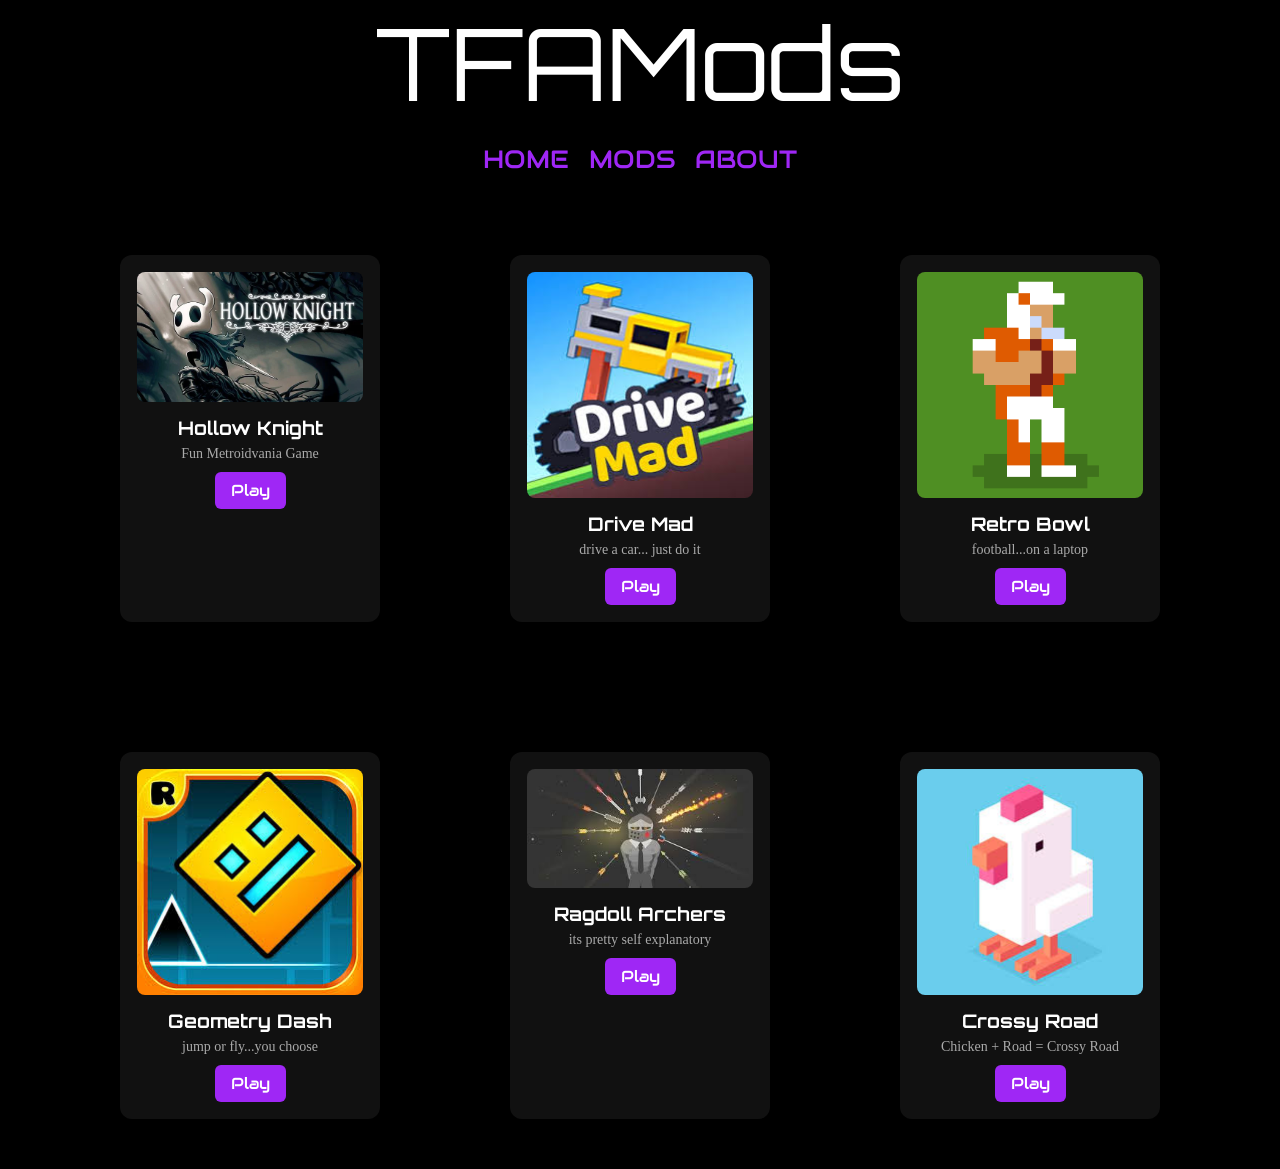
<file: index.html>
<!DOCTYPE html>
<html lang="en">

<head>
  <meta charset="UTF-8">
  <meta name="viewport" content="width=device-width, initial-scale=1.0">
  <title>IXL</title>
  <link rel="stylesheet" href="style.css">
  <link rel="preconnect" href="https://fonts.googleapis.com">
  <link rel="preconnect" href="https://fonts.gstatic.com" crossorigin>
  <link href="https://fonts.googleapis.com/css2?family=Orbitron:wght@400..900&display=swap" rel="stylesheet">
  <link rel="preconnect" href="https://fonts.googleapis.com">
  <link rel="preconnect" href="https://fonts.gstatic.com" crossorigin>
  <link href="https://fonts.googleapis.com/css2?family=Audiowide&display=swap" rel="stylesheet">
</head>

<body>

  <header class="main-header">

    <div class="logo">
      TFAMods
    </div>

    <ul class="nav-menu">
      <li><a href="home.html">HOME</a></li>
      <li><a href="mods.html">MODS</a></li>
      <li><a href="about.html">ABOUT</a></li>
    </ul>

    <div class="game-grid">

      <div class="game-card">
        <img src="thumbnails/image.png" alt="Game thumbnail">
        <h3 class="game-title">Hollow Knight</h3>
        <p class="game-desc">Fun Metroidvania Game</p>
        <a href="games/Hollow Knight.html" class="play-btn">Play</a>
      </div>

      <div class="game-card">
        <img src="thumbnails/image copy.png" alt="Game thumbnail">
        <h3 class="game-title">Drive Mad</h3>
        <p class="game-desc">drive a car... just do it</p>
        <a href="" class="play-btn">Play</a>
      </div>

      <div class="game-card">
        <img src="thumbnails/retrobowl.png" alt="Game thumbnail">
        <h3 class="game-title">Retro Bowl</h3>
        <p class="game-desc">football...on a laptop</p>
        <a href="games/Retro Bowl.html" class="play-btn">Play</a>
      </div>

      <div class="game-card">
        <img src="thumbnails/geodash.jpg" alt="Game thumbnail">
        <h3 class="game-title">Geometry Dash</h3>
        <p class="game-desc">jump or fly...you choose</p>
        <a href="games/Geometry Dash Lite (REMAKE).html" class="play-btn">Play</a>
      </div>

      <div class="game-card">
        <img src="thumbnails/images.jpg" alt="Game thumbnail">
        <h3 class="game-title">Ragdoll Archers</h3>
        <p class="game-desc">its pretty self explanatory</p>
        <a href="games/Ragdoll Archers.html" class="play-btn">Play</a>
      </div>

      <div class="game-card">
        <img src="thumbnails/chicken.jpg" alt="Game thumbnail">
        <h3 class="game-title">Crossy Road</h3>
        <p class="game-desc">Chicken + Road = Crossy Road</p>
        <a href="games/Crossy Road.html" class="play-btn">Play</a>
      </div>

    </div>

  </header>

</body>


</html>
</file>
<file: style.css>
* {
  margin: 0;
  padding: 0;
  box-sizing: border-box;
}

:root {
  --purple: #9F27F5;
}

.main-header {
  display: flex;
  flex-direction: column;
  text-align: center;
}

body {
  background-color: black;
}

.logo {
  color: white;
  font-size: 100px;
  font-family: 'Orbitron', sans-serif;
  transition: all 1s cubic-bezier(0.165, 0.84, 0.44, 1);
}

.logo:hover {
  transform: scale(1.1);
  color: var(--purple);
  cursor: pointer;
  text-shadow: 0 0 10px var(--purple), 0 0 20px var(--purple);
}

.nav-menu {
  display: flex;
  justify-content: center;
  gap: 20px;
  margin-top: 18px;
}

.nav-menu a {
  text-decoration: none;
  font-family: 'Audiowide', sans-serif;
  font-size: 25px;
  color: var(--purple);
  position: relative;
}

.nav-menu a::after {
  content: '';
  position: absolute;
  left: 0;
  bottom: -2px;
  height: 4px;
  background: var(--purple);
  transform: scaleX(0);
  transform-origin: center;
  transition: transform 0.6s ease;
  width: 100%
}

.nav-menu a:hover::after {
  transform: scaleX(1);
}

.game-card {
  width: 260px;
  background: #111;
  border-radius: 12px;
  padding: 15px;
  text-align: center;
  margin: 50px;
  border: 2px solid transparent;
  transition: transform 0.3s ease, box-shadow 0.3s ease;
}

.game-card img {
  width: 100%;
  border-radius: 8px;
}

.game-title {
  font-family: 'Orbitron', sans-serif;
  color: white;
  margin-top: 10px;
}

.game-desc {
  color: #aaa;
  font-size: 14px;
  margin-top: 6px;
}

.play-btn {
  display: inline-block;
  margin-top: 10px;
  padding: 8px 16px;
  background: var(--purple);
  color: white;
  text-decoration: none;
  border-radius: 6px;
  font-family: 'Audiowide', sans-serif;
}

.game-card:hover {
  transform: translateY(-8px);
  box-shadow: 0 0 15px var(--purple);
}

.game-grid {
  display: flex;
  flex-direction: row;
  flex-wrap: wrap;
  justify-content: center;
  gap: 30px;
  margin-top: 30px;
  padding: 0 20px;
}
</file>
